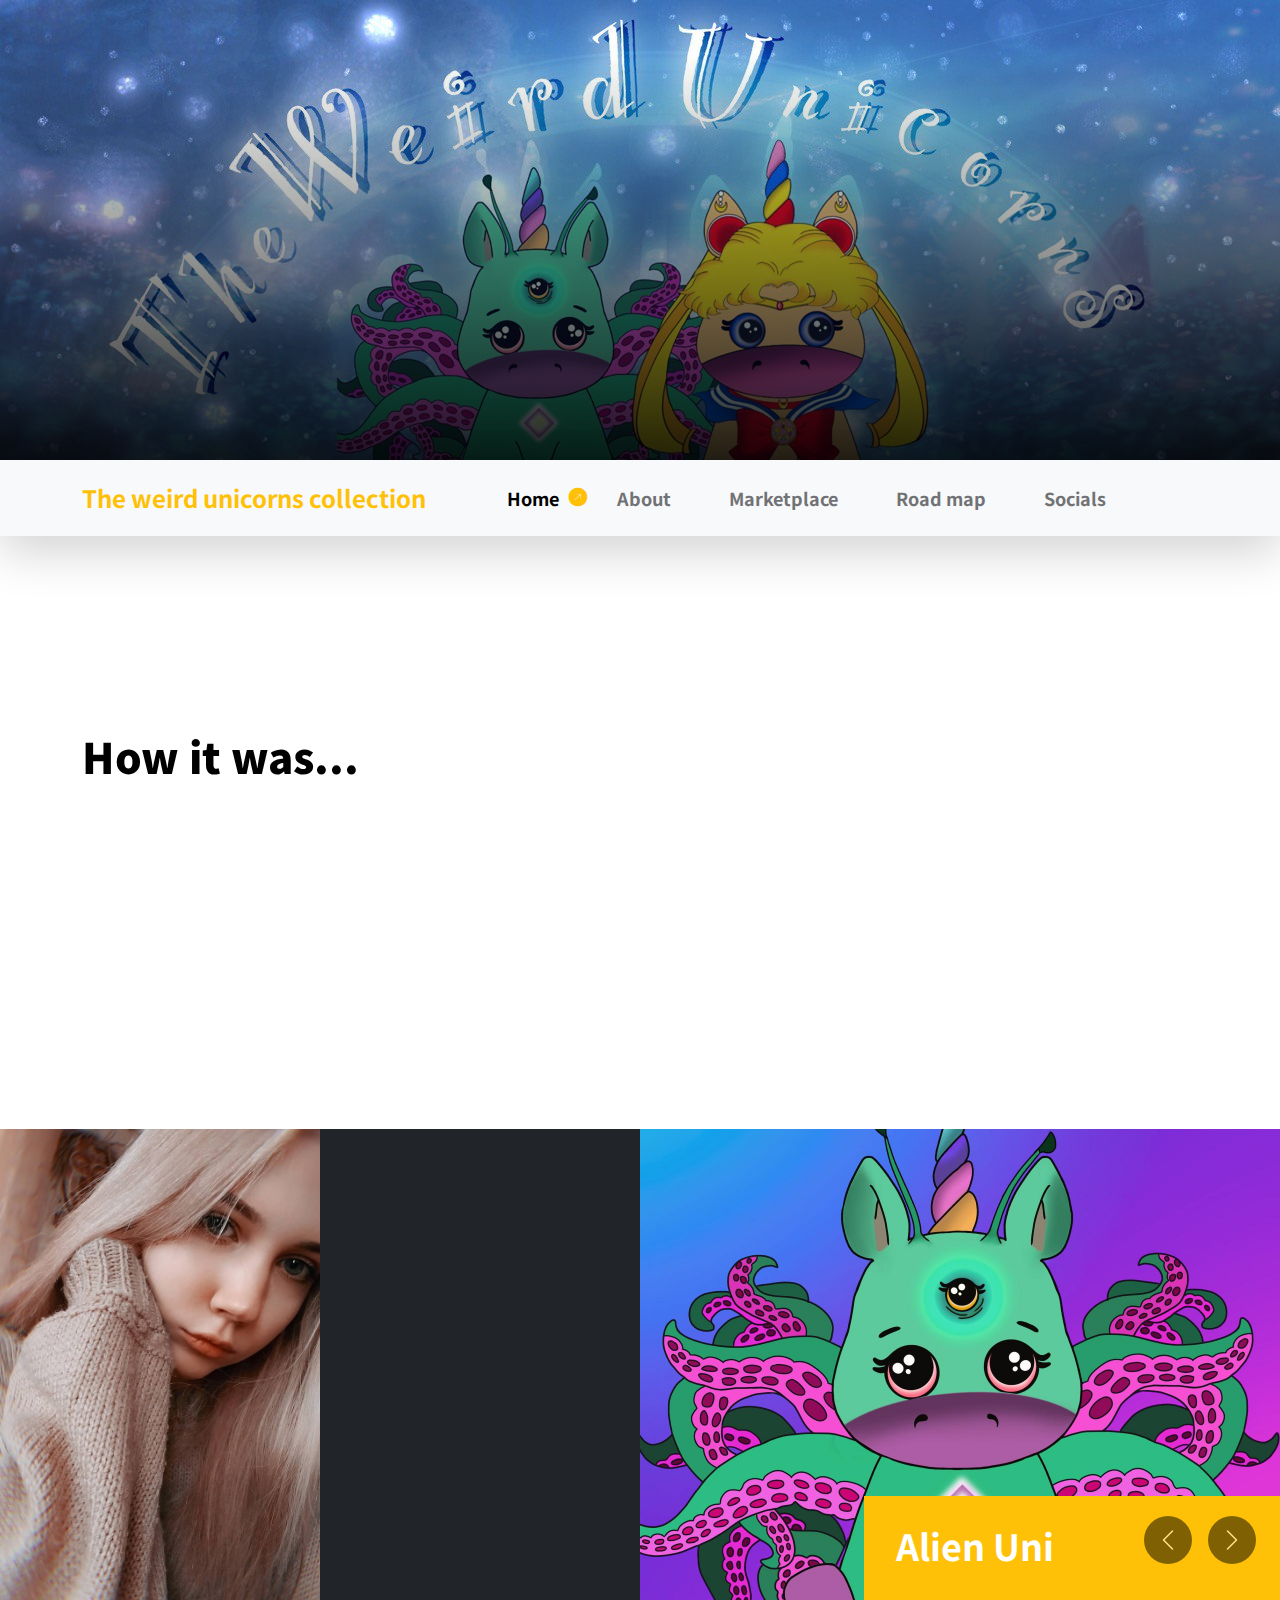
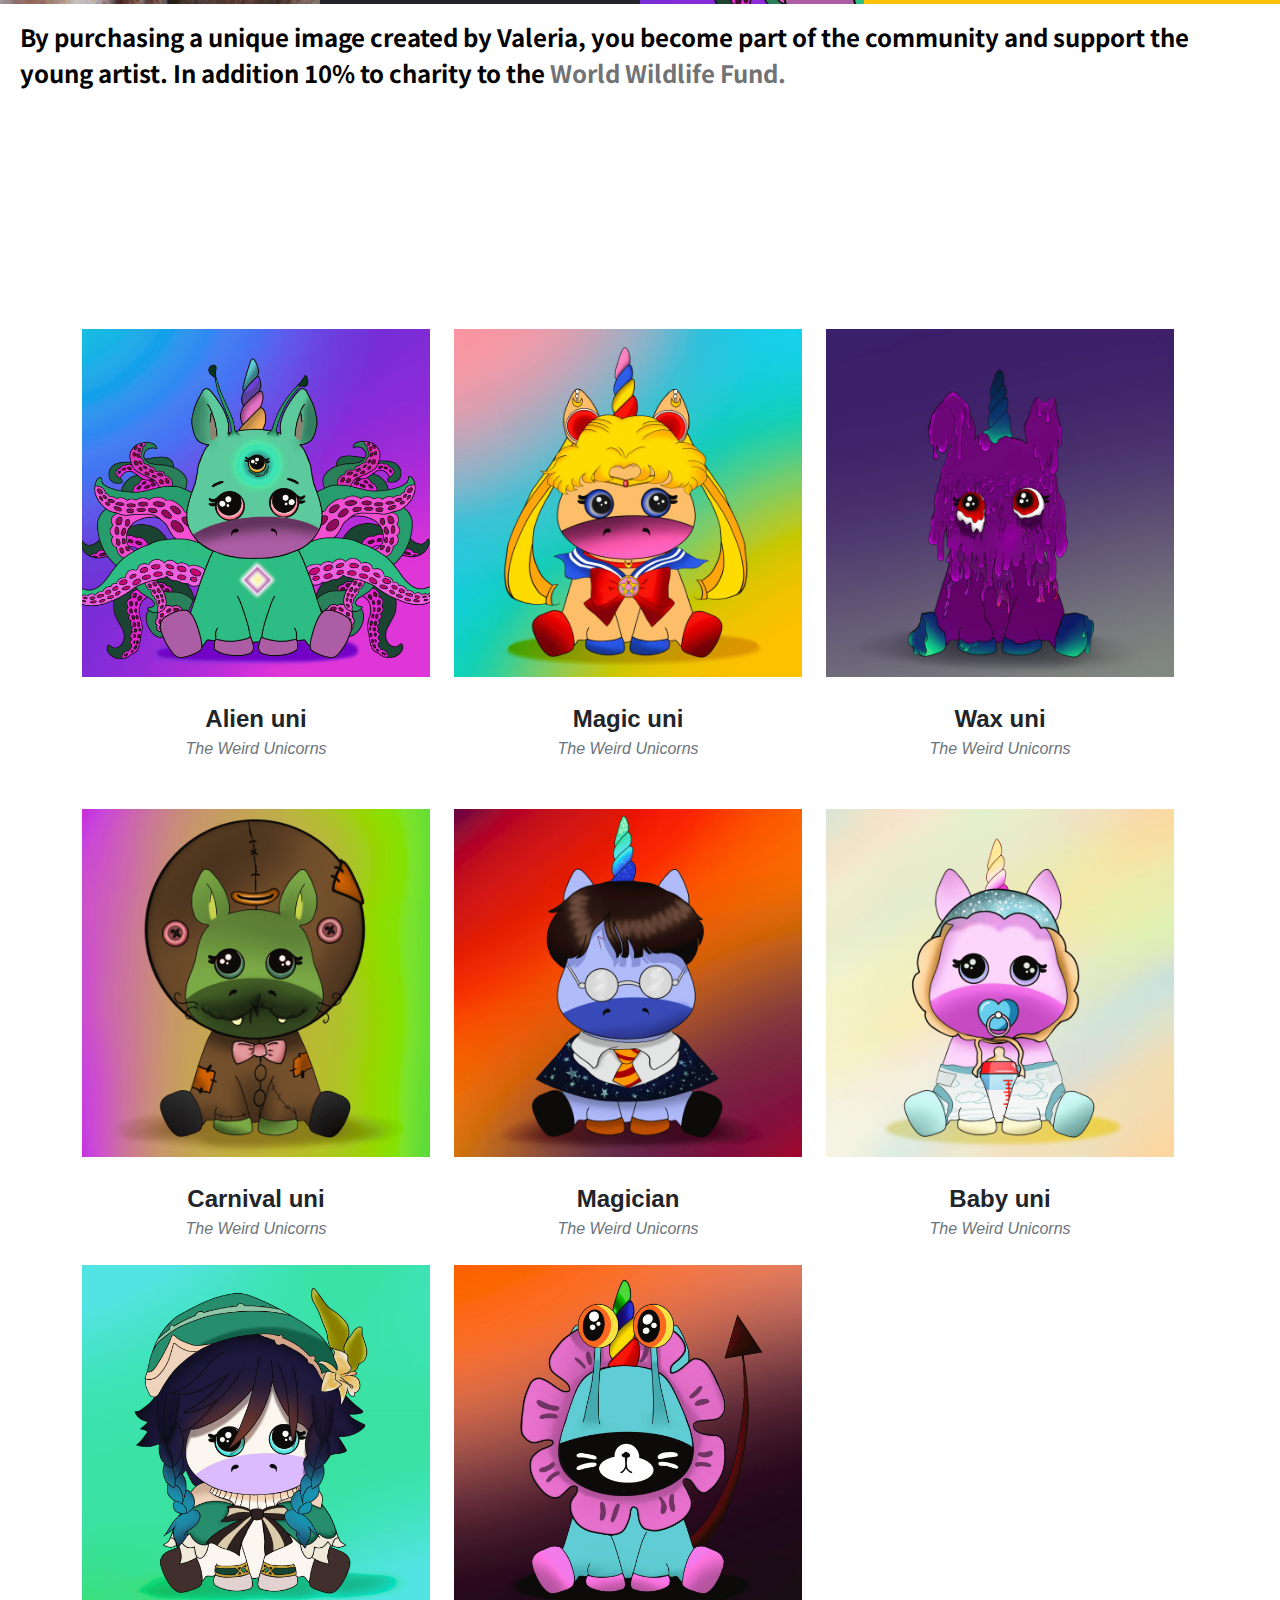
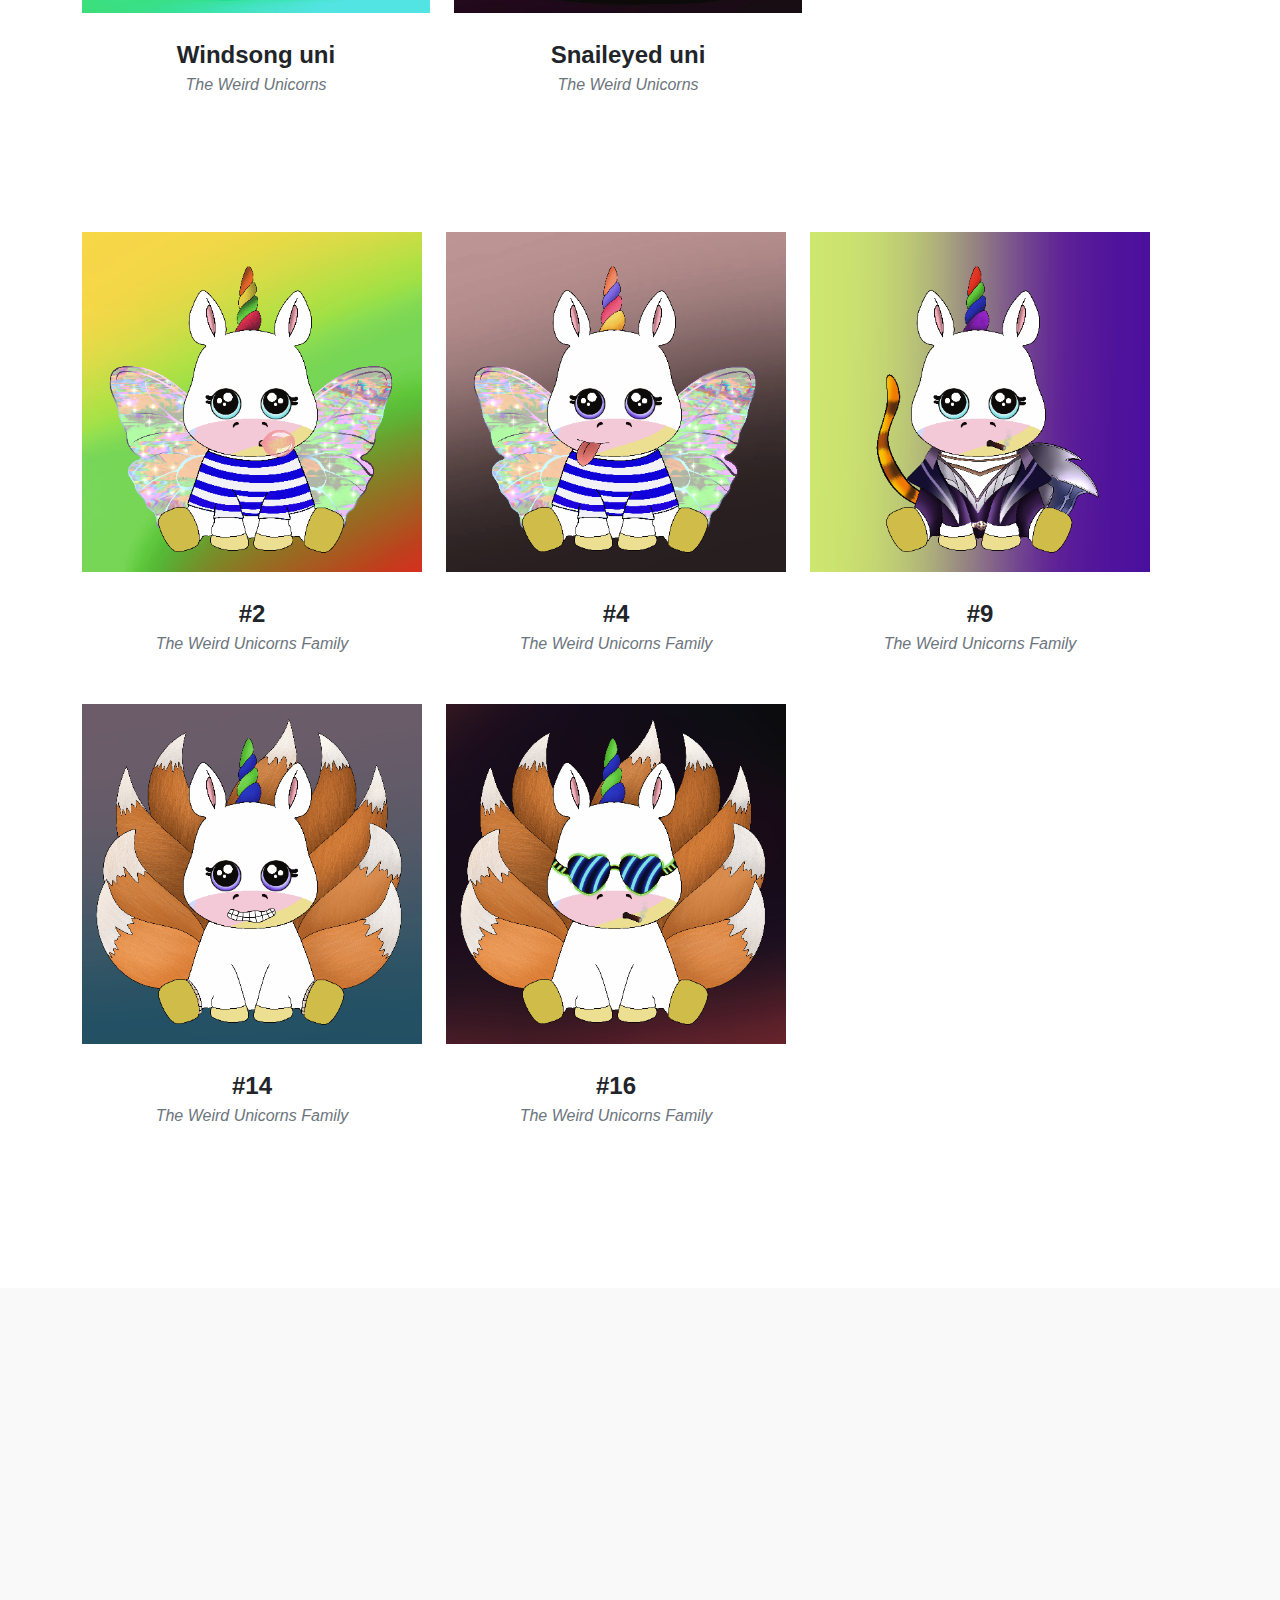
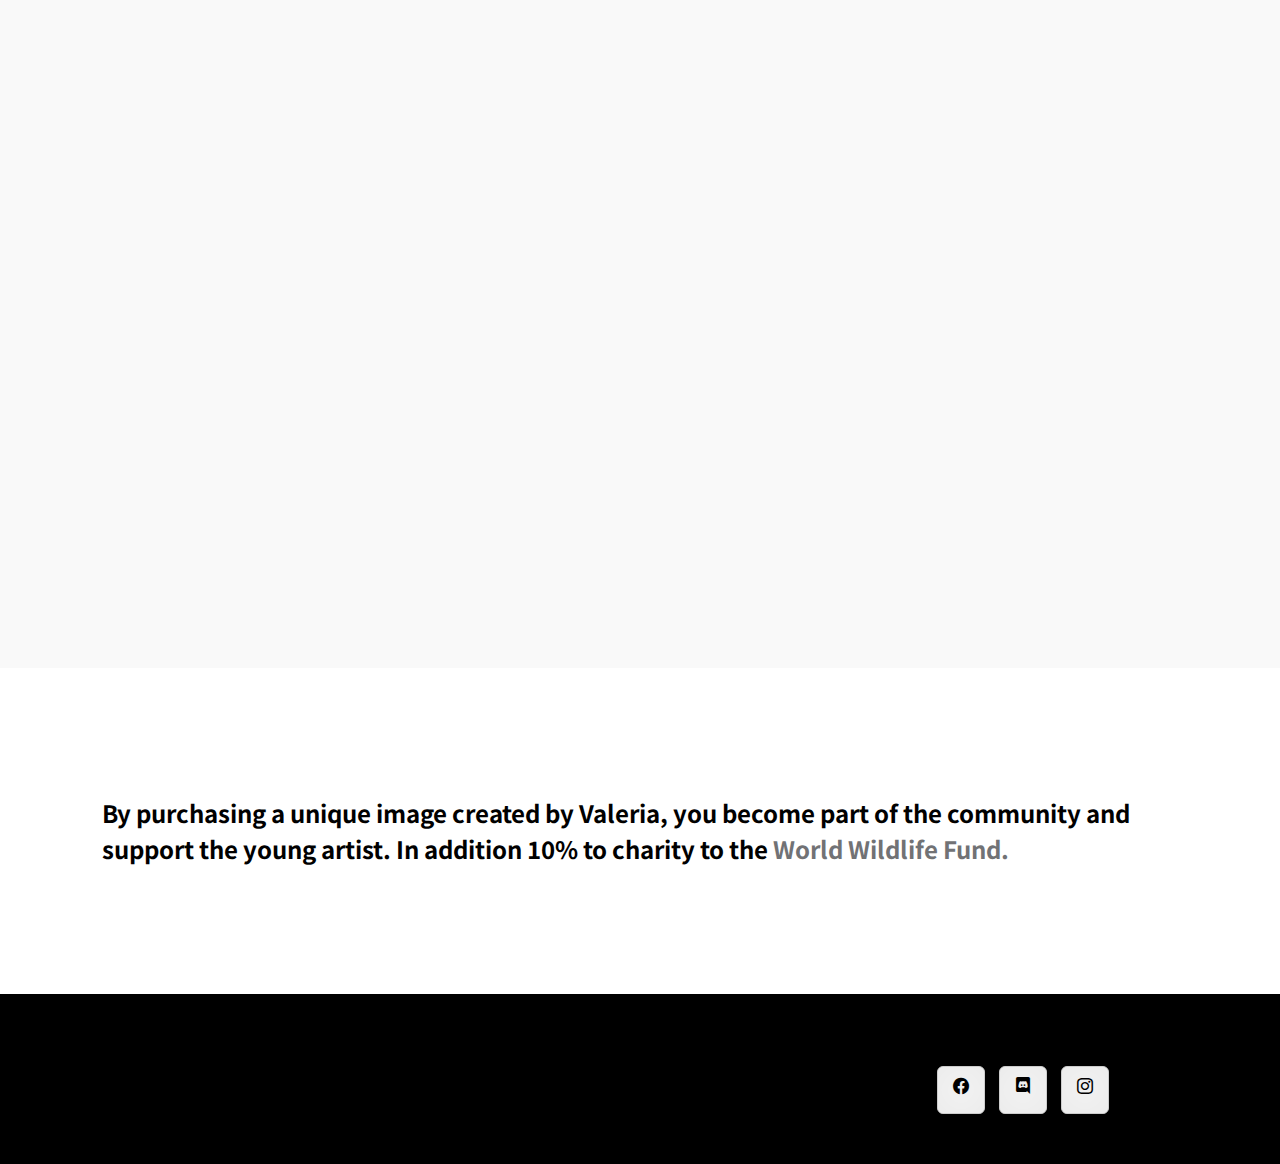
<file: index.html>
<!doctype html>
<html lang="en">
    <head>
        <meta charset="utf-8">
        <meta name="viewport" content="width=device-width, initial-scale=1">

        <meta name="description" content="">
        <meta name="author" content="">

        <title>The weird unicorns</title>
        <!-- CSS FILES -->
        <link rel="preconnect" href="https://fonts.googleapis.com">
        <link rel="preconnect" href="https://fonts.gstatic.com" crossorigin>
        <link href="https://fonts.googleapis.com/css2?family=Noto+Sans+JP:wght@100;300;400;700;900&display=swap" rel="stylesheet">
        <link href="css/bootstrap.min.css" rel="stylesheet">
        <link href="css/bootstrap-icons.css" rel="stylesheet">
        <link rel="stylesheet" href="css/magnific-popup.css">
        <link href="css/aos.css" rel="stylesheet">
        <link href="css/templatemo-nomad-force.css" rel="stylesheet">

</head>
  <body>
    <main>
      <section class="hero" id="hero">
          <div>
            <img src="images/logo.jpeg" width="100%"></img>
          </div>

                <div class="overlay"></div>
            </section>

            <nav class="navbar navbar-expand-lg bg-light shadow-lg">
                <div class="container">
                    <a class="navbar-brand" href="index.html">
                        <strong>The weird unicorns collection</strong>
                    </a>

                    <button class="navbar-toggler" type="button" data-bs-toggle="collapse" data-bs-target="#navbarNav" aria-controls="navbarNav" aria-expanded="false" aria-label="Toggle navigation">
                        <span class="navbar-toggler-icon"></span>
                    </button>

                    <div class="collapse navbar-collapse" id="navbarNav">
                        <ul class="navbar-nav mx-auto">
                            <li class="nav-item active">
                                <a class="nav-link" href="#hero">Home</a>
                            </li>

                            <li class="nav-item">
                                <a class="nav-link" href="#about">About</a>
                            </li>

                            <li class="nav-item">
                                <a class="nav-link" href="#marketplace">Marketplace</a>
                            </li>

                            <li class="nav-item">
                                <a class="nav-link" href="#news">Road map</a>
                            </li>

                            <li class="nav-item">
                                <a class="nav-link" href="#contact">Socials</a>
                            </li>
                        </ul>
                    </div>
                </div>
            </nav>

            <section class="section-padding pb-0" id="about">
                <div class="container mb-5 pb-lg-5">
                    <div class="row">
                        <div class="col-12">
                            <h2 class="mb-3" data-aos="fade-up">How it was...</h2>
                        </div>

                        <div class="col-lg-6 col-12 mt-3 mb-lg-5">
                            <p class="me-4" data-aos="fade-up" data-aos-delay="300">I've always liked unicorns. I have been drawing them since I was a child. My whole room is decorated with crafts and paintings with them. These beautiful mythical animals are a symbol of purity.</p>
                        </div>

                        <div class="col-lg-6 col-12 mt-lg-3 mb-lg-5">
                            <p data-aos="fade-up" data-aos-delay="500">But I wanted to diversify them. After all, not all of them are the same?) Each has its own character, habitat. So the idea came up to make a small collection in which each unicorn will have something unique that others will not have.</p>
                        </div>

                    </div>
                </div>

                <div class="container-fluid">
                    <div class="row">
                        <div class="col-lg-3 col-12 p-0">
                            <img src="images/Me.jpeg" class="img-fluid about-image" alt="">
                        </div>

                        <div class="col-lg-3 col-12 bg-dark">
                            <div class="d-flex flex-column flex-wrap justify-content-center h-100 py-5 px-4 pt-lg-4 pb-lg-0">
                                <h3 class="text-white mb-3" data-aos="fade-up">I can’t call myself artist because I draw just for the soul and enjoy it.</h3>

                                <p class="text-secondary-white-color" data-aos="fade-up">Valeria K.</p>

                            </div>
                        </div>

                        <div class="col-lg-6 col-12 p-0">
                            <section id="myCarousel" class="carousel slide carousel-fade" data-bs-ride="carousel">
                                <div class="carousel-inner">
                                    <div class="carousel-item active">
                                        <img src="images/1.jpg" class="img-fluid team-image" alt="">

                                        <div class="team-thumb bg-warning">
                                            <h3 class="text-white mb-0">Alien Uni</h3>
                                        </div>
                                    </div>

                                    <div class="carousel-item">
                                        <img src="images/2.jpg" class="img-fluid team-image" alt="">

                                        <div class="team-thumb bg-primary">
                                            <h3 class="text-white mb-0">Magic Uni</h3>
                                        </div>
                                    </div>

                                    <div class="carousel-item">
                                        <img src="images/3.jpg" class="img-fluid team-image" alt="">

                                        <div class="team-thumb bg-success">
                                            <h3 class="text-white mb-0">Wax Uni</h3>
                                        </div>
                                    </div>

                                    <div class="carousel-item">
                                        <img src="images/4.jpg" class="img-fluid team-image" alt="">

                                        <div class="team-thumb bg-info">
                                            <h3 class="text-white mb-0">Carnival Uni</h3>
                                        </div>
                                    </div>

                                    <div class="carousel-item">
                                        <img src="images/5.jpg" class="img-fluid team-image" alt="">

                                        <div class="team-thumb bg-danger">
                                            <h3 class="text-white mb-0">Magician</h3>
                                        </div>
                                    </div>
                                </div>

                                <button class="carousel-control-prev" type="button" data-bs-target="#myCarousel" data-bs-slide="prev">
                                      <span class="carousel-control-prev-icon" aria-hidden="true"></span>

                                      <span class="visually-hidden">Previous</span>
                                </button>

                                <button class="carousel-control-next" type="button" data-bs-target="#myCarousel" data-bs-slide="next">
                                      <span class="carousel-control-next-icon" aria-hidden="true"></span>

                                      <span class="visually-hidden">Next</span>
                                </button>
                            </section>

                        </div>
                    </div>
                </div>
            </section>

            <section>
              <div class="news-text-info">
                  <h5 class="news-title">
                      <a>By purchasing a unique image created by Valeria, you become part of the community and support the young artist. In addition 10% to charity to the <a href="https://wwf.panda.org/" target="_blank"> World Wildlife Fund.</a>
                  </h5>
              </div>
            </section>


            <section class="section-padding" id="marketplace">
                <div class="container">
                    <div class="row">

                        <div class="col-12">
                            <h2 class="mb-5 text-center" data-aos="fade-up">Marketplace <a href="https://solsea.io/c/620ea8f03c921ade5d812f67" target="_blank">Solsea </a></h2>
                        </div>

                        <div class="row">
                    <div class="col-lg-4 col-sm-6 mb-4">
                        <!-- Portfolio item 1-->
                        <div class="marketplace-item">
                            <a class="marketplace-link" href="https://solsea.io/nft/2NyP6K9j3w1MfE68QYn1Nu1Xexy5mH6SHBM6ZbNXnZz1">
                                <div class="marketplace-hover">
                                    <div class="marketplace-hover-content"><i class="fas fa-plus fa-3x"></i></div>
                                </div>
                                <img class="img-fluid" src="images/1.jpg" alt="Alien Uni" />
                            </a>
                            <div class="marketplace-caption">
                                <div class="marketplace-caption-heading">Alien uni</div>
                                <div class="marketplace-caption-subheading text-muted">The Weird Unicorns</div>
                            </div>
                        </div>
                    </div>
                    <div class="col-lg-4 col-sm-6 mb-4">
                        <!-- Portfolio item 2-->
                        <div class="marketplace-item">
                            <a class="marketplace-link" href="https://solsea.io/nft/DDdaxi9EkHJcxjDgRi1ppNKU891niBit9UGu3jHA5hXD">
                                <div class="marketplace-hover">
                                    <div class="marketplace-hover-content"><i class="fas fa-plus fa-3x"></i></div>
                                </div>
                                <img class="img-fluid" src="images/2.jpg" alt="..." />
                            </a>
                            <div class="marketplace-caption">
                                <div class="marketplace-caption-heading">Magic uni</div>
                                <div class="marketplace-caption-subheading text-muted">The Weird Unicorns</div>
                            </div>
                        </div>
                    </div>
                    <div class="col-lg-4 col-sm-6 mb-4">
                      <!-- Portfolio item 3-->
                        <div class="marketplace-item">
                            <a class="marketplace-link" href="https://solsea.io/nft/FR3uG7g1DtbUuP8GBj1oC9cYMgTdajA3bPAdcN64cArJ">
                                <div class="marketplace-hover">
                                    <div class="marketplace-hover-content"><i class="fas fa-plus fa-3x"></i></div>
                                </div>
                                <img class="img-fluid" src="images/3.jpg" alt="..." />
                            </a>
                            <div class="marketplace-caption">
                                <div class="marketplace-caption-heading">Wax uni</div>
                                <div class="marketplace-caption-subheading text-muted">The Weird Unicorns</div>
                            </div>
                        </div>
                    </div>
                    <div class="col-lg-4 col-sm-6 mb-4 mb-lg-0">
                        <!-- Portfolio item 4-->
                        <div class="marketplace-item">
                            <a class="marketplace-link" href="https://solsea.io/nft/5LHYvXmDyo1dFwBAtq29A8686LYNZDhXQiVt1AwcVTsT">
                                <div class="marketplace-hover">
                                    <div class="marketplace-hover-content"><i class="fas fa-plus fa-3x"></i></div>
                                </div>
                                <img class="img-fluid" src="images/4.jpg" alt="..." />
                            </a>
                            <div class="marketplace-caption">
                                <div class="marketplace-caption-heading">Carnival uni</div>
                                <div class="marketplace-caption-subheading text-muted">The Weird Unicorns</div>                            </div>
                        </div>
                    </div>
                    <div class="col-lg-4 col-sm-6 mb-4 mb-sm-0">
                        <!-- Portfolio item 5-->
                        <div class="marketplace-item">
                            <a class="marketplace-link" href="https://solsea.io/nft/7ZH8A73vKdCzgLoEHiccKGErDy5uf3roACwbdLYh2VKk">
                                <div class="marketplace-hover">
                                    <div class="marketplace-hover-content"><i class="fas fa-plus fa-3x"></i></div>
                                </div>
                                <img class="img-fluid" src="images/5.jpg" alt="..." />
                            </a>
                            <div class="marketplace-caption">
                                <div class="marketplace-caption-heading">Magician</div>
                                <div class="marketplace-caption-subheading text-muted">The Weird Unicorns</div>
                            </div>
                        </div>
                    </div>
                    <div class="col-lg-4 col-sm-6">
                        <!-- Portfolio item 6-->
                        <div class="marketplace-item">
                            <a class="marketplace-link" href="https://solsea.io/nft/EYacdCwAFhEVvqfPWW8LL58ds6yzG7Hc444GKURiNWFf">
                                <div class="marketplace-hover">
                                    <div class="marketplace-hover-content"><i class="fas fa-plus fa-3x"></i></div>
                                </div>
                                <img class="img-fluid" src="images/6.jpg" alt="..." />
                            </a>
                            <div class="marketplace-caption">
                                <div class="marketplace-caption-heading">Baby uni</div>
                                <div class="marketplace-caption-subheading text-muted">The Weird Unicorns</div>
                            </div>
                        </div>
                    </div>
                    <div class="col-lg-4 col-sm-6">
                        <!-- Portfolio item 7-->
                        <div class="marketplace-item">
                            <a class="marketplace-link" href="https://solsea.io/nft/BHKgnmTxrx151DvXpusnVBmy5PaJiU3XyAUdxxusuEiP">
                                <div class="marketplace-hover">
                                    <div class="marketplace-hover-content"><i class="fas fa-plus fa-3x"></i></div>
                                </div>
                                <img class="img-fluid" src="images/7.jpg" alt="..." />
                            </a>
                            <div class="marketplace-caption">
                                <div class="marketplace-caption-heading">Windsong uni</div>
                                <div class="marketplace-caption-subheading text-muted">The Weird Unicorns</div>
                            </div>
                        </div>
                    </div>
                    <div class="col-lg-4 col-sm-6">
                        <!-- Portfolio item 8-->
                        <div class="marketplace-item">
                            <a class="marketplace-link" href="https://solsea.io/nft/FhNCG2FrLQVUeQ93bBrAAcrg5xz74DLL2PEcx7a5vTD4">
                                <div class="marketplace-hover">
                                    <div class="marketplace-hover-content"><i class="fas fa-plus fa-3x"></i></div>
                                </div>
                                <img class="img-fluid" src="images/8.jpg" alt="..." />
                            </a>
                            <div class="marketplace-caption">
                                <div class="marketplace-caption-heading">Snaileyed uni</div>
                                <div class="marketplace-caption-subheading text-muted">The Weird Unicorns</div>
                            </div>
                        </div>
                    </div>
                    <div class="col-12">
                        <h2 class="mb-5 text-center" data-aos="fade-up">Marketplace <a href="https://opensea.io/collection/weird-unicorn-family" target="_blank">OpenSea </a></h2>
                    </div>
                    <div class="row">
                    <div class="col-lg-4 col-sm-6 mb-4">
                        <!-- Portfolio item 1-->
                        <div class="marketplace-item">
                            <a class="marketplace-link" href="https://opensea.io/assets/matic/0x2953399124f0cbb46d2cbacd8a89cf0599974963/115591385441558845781727379137034979923195081706421297118679412794678061301761">
                                <div class="marketplace-hover">
                                    <div class="marketplace-hover-content"><i class="fas fa-plus fa-3x"></i></div>
                                </div>
                                <img class="img-fluid" src="images/2-2.png" alt="2" />
                            </a>
                            <div class="marketplace-caption">
                                <div class="marketplace-caption-heading">#2</div>
                                <div class="marketplace-caption-subheading text-muted">The Weird Unicorns Family</div>
                            </div>
                        </div>
                    </div>
                    <div class="col-lg-4 col-sm-6 mb-4">
                        <!-- Portfolio item 1-->
                        <div class="marketplace-item">
                            <a class="marketplace-link" href="https://opensea.io/assets/matic/0x2953399124f0cbb46d2cbacd8a89cf0599974963/115591385441558845781727379137034979923195081706421297118679412797976596185089">
                                <div class="marketplace-hover">
                                    <div class="marketplace-hover-content"><i class="fas fa-plus fa-3x"></i></div>
                                </div>
                                <img class="img-fluid" src="images/1-1.png" alt="4" />
                            </a>
                            <div class="marketplace-caption">
                                <div class="marketplace-caption-heading">#4</div>
                                <div class="marketplace-caption-subheading text-muted">The Weird Unicorns Family</div>
                            </div>
                        </div>
                    </div>
                    <div class="col-lg-4 col-sm-6 mb-4">
                        <!-- Portfolio item 1-->
                        <div class="marketplace-item">
                            <a class="marketplace-link" href="https://opensea.io/assets/matic/0x2953399124f0cbb46d2cbacd8a89cf0599974963/115591385441558845781727379137034979923195081706421297118679412803474154323969">
                                <div class="marketplace-hover">
                                    <div class="marketplace-hover-content"><i class="fas fa-plus fa-3x"></i></div>
                                </div>
                                <img class="img-fluid" src="images/3-3.png" alt="9" />
                            </a>
                            <div class="marketplace-caption">
                                <div class="marketplace-caption-heading">#9</div>
                                <div class="marketplace-caption-subheading text-muted">The Weird Unicorns Family</div>
                            </div>
                        </div>
                    </div>
                    <div class="col-lg-4 col-sm-6 mb-4">
                        <!-- Portfolio item 1-->
                        <div class="marketplace-item">
                            <a class="marketplace-link" href="https://opensea.io/assets/matic/0x2953399124f0cbb46d2cbacd8a89cf0599974963/115591385441558845781727379137034979923195081706421297118679412808971712462849">
                                <div class="marketplace-hover">
                                    <div class="marketplace-hover-content"><i class="fas fa-plus fa-3x"></i></div>
                                </div>
                                <img class="img-fluid" src="images/4-4.png" alt="14" />
                            </a>
                            <div class="marketplace-caption">
                                <div class="marketplace-caption-heading">#14</div>
                                <div class="marketplace-caption-subheading text-muted">The Weird Unicorns Family</div>
                            </div>
                        </div>
                    </div>
                    <div class="col-lg-4 col-sm-6 mb-4">
                        <!-- Portfolio item 1-->
                        <div class="marketplace-item">
                            <a class="marketplace-link" href="https://opensea.io/assets/matic/0x2953399124f0cbb46d2cbacd8a89cf0599974963/115591385441558845781727379137034979923195081706421297118679412811170735718401">
                                <div class="marketplace-hover">
                                    <div class="marketplace-hover-content"><i class="fas fa-plus fa-3x"></i></div>
                                </div>
                                <img class="img-fluid" src="images/5-5.png" alt="16" />
                            </a>
                            <div class="marketplace-caption">
                                <div class="marketplace-caption-heading">#16</div>
                                <div class="marketplace-caption-subheading text-muted">The Weird Unicorns Family</div>
                            </div>
                        </div>
                    </div>
                  </div>
                </div>
            </div>
        </section>

            <section class="news section-padding" id="news">
                <div class="container">
                    <div class="row">

                        <div class="col-12">
                            <h2 class="mb-5 text-center" data-aos="fade-up">Road Map</h2>
                        </div>

                        <div class="col-lg-12 col-12">
                            <div class="news-thumb news-two-column d-flex flex-column flex-lg-row" data-aos="fade-up">
                                <div class="news-top w-100">

                                    <a href="https://solsea.io/collection/620ea8f03c921ade5d812f67"  target="_blank" class="news-image-hover news-image-hover-primary">
                                        <img src="images/news/logo.jpeg" class="img-fluid news-image" alt="">
                                    </a>

                                    <div class="news-category bg-primary text-white">Events</div>
                                </div>

                                <div class="news-bottom w-100">
                                    <div class="news-text-info">
                                        <h5 class="news-title">
                                            <a href="https://solsea.io/collection/620ea8f03c921ade5d812f67" class="news-title-link" target="_blank">Minting first collection of unique unicorns </a>
                                        </h5>

                                        <div class="d-flex flex-wrap">
                                            <span class="text-muted">February 17, 2022</span>
                                        </div>
                                    </div>
                                </div>
                            </div>
                            <div class="col-lg-12 col-12">
                                <div class="news-thumb news-two-column d-flex flex-column flex-lg-row" data-aos="fade-up">
                                    <div class="news-top w-100">

                                        <a href="https://opensea.io/collection/weird-unicorn-family" target="_blank" class="news-image-hover news-image-hover-primary">
                                            <img src="images/news/logo.png" class="img-fluid news-image" alt="">
                                        </a>

                                        <div class="news-category bg-primary text-white">Events</div>
                                    </div>

                                    <div class="news-bottom w-100">
                                        <div class="news-text-info">
                                            <h5 class="news-title">
                                                <a href="https://opensea.io/collection/weird-unicorn-family" class="news-title-link">Minting new big collection</a>
                                            </h5>

                                            <div class="d-flex flex-wrap">
                                              <span class="text-muted">(Details will be posted later)</span><br>
                                              <span class="text-muted">July 25, 2022</span>
                                            </div>
                                        </div>
                                    </div>
                                </div>

                            <div class="news-thumb news-two-column d-flex flex-column flex-lg-row" data-aos="fade-up">
                                <div class="news-top w-100" data-aos="fade-up">

                                    <a class="news-image-hover news-image-hover-success">
                                        <img src="images/news/111.jpeg" class="img-fluid news-image" alt="">
                                    </a>

                                    <div class="news-category bg-success text-white">Events</div>
                                </div>

                                <div class="news-bottom w-100">
                                    <div class="news-text-info">
                                        <h5 class="news-title">
                                            <a class="news-title-link">Summing up the year 2022</a>
                                        </h5>
                                        <span class="text-muted">Big New Year's drawing of prizes among community members. (Details will be posted later)</span><br />
                                        <span class="text-muted">20 December 2022</span>
                                    </div>
                                </div>
                            </div>
                        </div>

                    </div>
                </div>
            </section>

            <section class="contact section-padding" id="contact">
                <div class="container">
                  <div class="news-text-info">
                      <h5 class="news-title">
                          <a>By purchasing a unique image created by Valeria, you become part of the community and support the young artist. In addition 10% to charity to the <a href="https://wwf.panda.org/" target="_blank"> World Wildlife Fund.</a>
                      </h5>
                  </div>
                </div>
            </section>
        </main>

        <footer class="site-footer">
          <section>
            <div class="container">
                <div class="row">
                    <div class="col-lg-3 col-5 ms-auto">
                        <ul class="social-icon">
                            <li class="social facebook"><a href="https://www.facebook.com/groups/1313347069139380" class="social-icon-link bi-facebook"></a></li>
                            <li class="social discord"><a href="https://discord.com/channels/944643853594533928/944643853594533931" class="social-icon-link bi-discord"></a></li>
                            <li class="social instagram"><a href="https://www.instagram.com/galandrielll/" class="social-icon-link bi-instagram"></a></li>
                        </ul>
                    </div>
                  </div>
                </div>
            </section>
        </footer>

        <!-- JAVASCRIPT FILES -->
        <script src="js/jquery.min.js"></script>
        <script src="js/bootstrap.bundle.min.js"></script>
        <script src="js/jquery.sticky.js"></script>
        <script src="js/aos.js"></script>
        <script src="js/jquery.magnific-popup.min.js"></script>
        <script src="js/magnific-popup-options.js"></script>
        <script src="js/scrollspy.min.js"></script>
        <script src="js/custom.js"></script>

    </body>
</html>
</file>
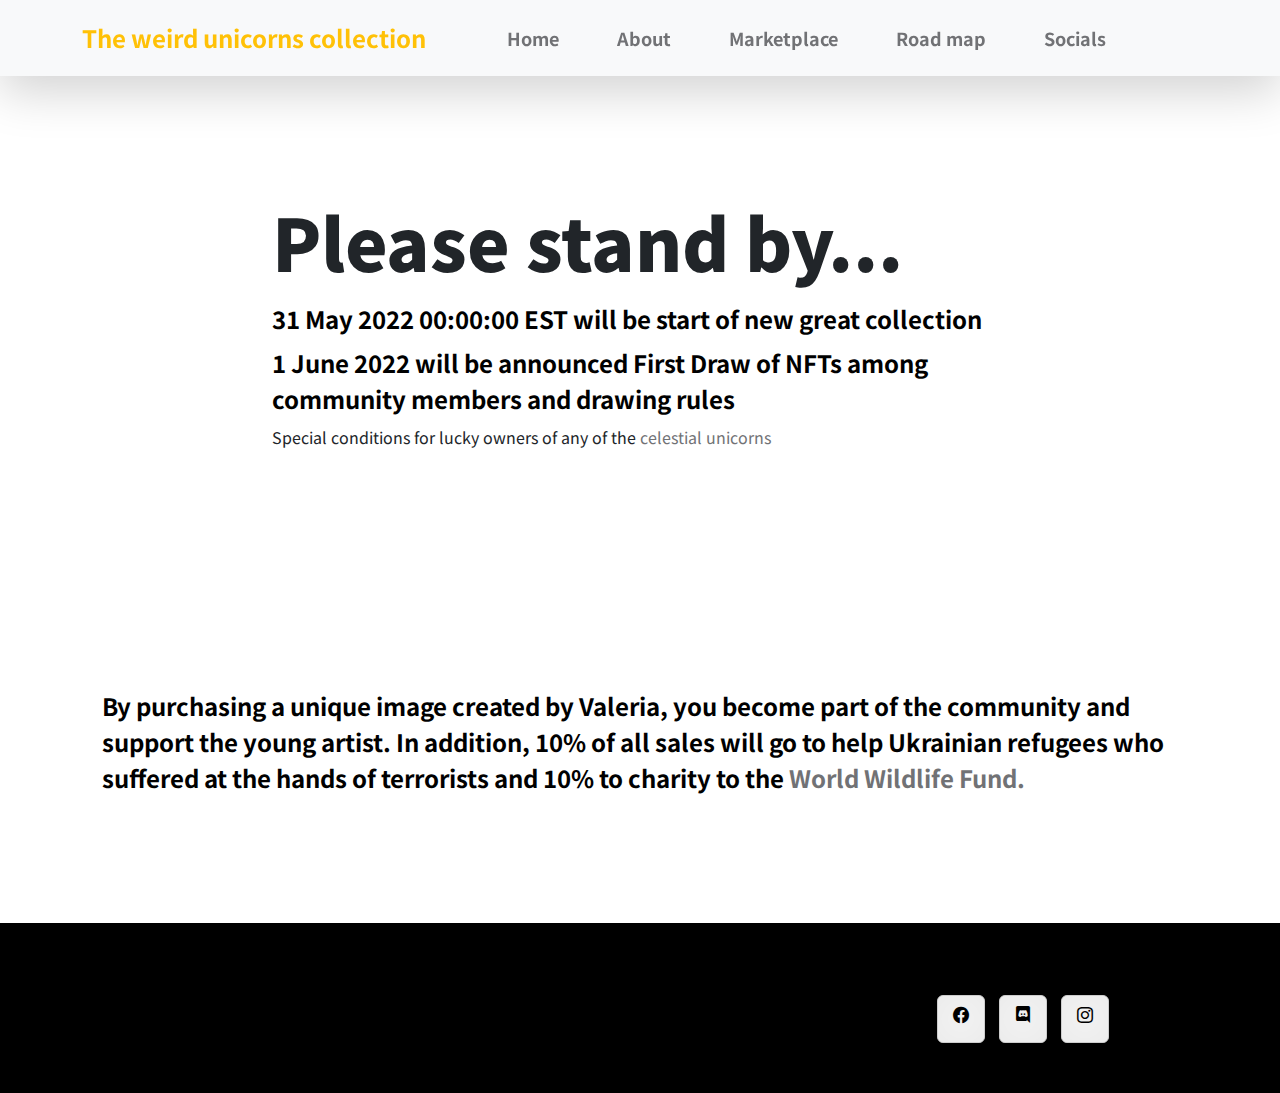
<file: news-detail.html>
<!doctype html>
<html lang="en">
    <head>
        <meta charset="utf-8">
        <meta name="viewport" content="width=device-width, initial-scale=1">

        <meta name="description" content="">
        <meta name="author" content="">

        <title>Stand by...</title>

        <!-- CSS FILES -->
        <link rel="preconnect" href="https://fonts.googleapis.com">

        <link rel="preconnect" href="https://fonts.gstatic.com" crossorigin>

        <link href="https://fonts.googleapis.com/css2?family=Noto+Sans+JP:wght@300;400;700;900&display=swap" rel="stylesheet">

        <link href="css/bootstrap.min.css" rel="stylesheet">
        <link href="css/bootstrap-icons.css" rel="stylesheet">

        <link rel="stylesheet" href="css/magnific-popup.css">

        <link href="css/aos.css" rel="stylesheet">

        <link href="css/templatemo-nomad-force.css" rel="stylesheet">
  </head>
    <body>
      <main>
        <!doctype html>
        <html lang="en">
            <head>
                <meta charset="utf-8">
                <meta name="viewport" content="width=device-width, initial-scale=1">

                <meta name="description" content="">
                <meta name="author" content="">

                <title>Stand by...</title>

                <!-- CSS FILES -->
                <link rel="preconnect" href="https://fonts.googleapis.com">

                <link rel="preconnect" href="https://fonts.gstatic.com" crossorigin>

                <link href="https://fonts.googleapis.com/css2?family=Noto+Sans+JP:wght@300;400;700;900&display=swap" rel="stylesheet">

                <link href="css/bootstrap.min.css" rel="stylesheet">
                <link href="css/bootstrap-icons.css" rel="stylesheet">

                <link rel="stylesheet" href="css/magnific-popup.css">

                <link href="css/aos.css" rel="stylesheet">

                <link href="css/templatemo-nomad-force.css" rel="stylesheet">
          </head>
            <body>
              <main>
                <nav class="navbar navbar-expand-lg bg-light shadow-lg">
                    <div class="container">
                        <a class="navbar-brand" href="index.html">
                            <strong>The weird unicorns collection</strong>
                        </a>

                        <button class="navbar-toggler" type="button" data-bs-toggle="collapse" data-bs-target="#navbarNav" aria-controls="navbarNav" aria-expanded="false" aria-label="Toggle navigation">
                            <span class="navbar-toggler-icon"></span>
                        </button>

                        <div class="collapse navbar-collapse" id="navbarNav">
                            <ul class="navbar-nav mx-auto">
                                <li class="nav-item active">
                                    <a class="nav-link" href="index.html">Home</a>
                                </li>

                                <li class="nav-item">
                                    <a class="nav-link" href="index.html#about">About</a>
                                </li>

                                <li class="nav-item">
                                    <a class="nav-link" href="index.html#marketplace">Marketplace</a>
                                </li>

                                <li class="nav-item">
                                    <a class="nav-link" href="index.html#news">Road map</a>
                                </li>

                                <li class="nav-item">
                                    <a class="nav-link" href="index.html#contact">Socials</a>
                                </li>
                            </ul>
                        </div>
                    </div>
                </nav>

                    <section class="news-detail section-padding">
                        <div class="container">
                            <div class="row">
                                <div class="col-lg-8 col-10 mx-auto">
                                  <h1>Please stand by...</h1>
                                  <h5>31 May 2022 00:00:00 EST will be start of new great collection</h5>
                                  <h5>1 June 2022 will be announced First Draw of NFTs among community members and drawing rules</h5>
                                  <h7>Special conditions for lucky owners of any of
                                    the <a href="https://solsea.io/collection/620ea8f03c921ade5d812f67">celestial unicorns</a></h7>
                                </div>
                            </div>
                        </div>
                    </section>

                    

                    <section class="contact section-padding" id="contact">
                        <div class="container">
                          <div class="news-text-info">
                              <h5 class="news-title">
                                  <a>By purchasing a unique image created by Valeria, you become part of the community and support the young artist. In addition, 10% of all sales will go to help Ukrainian refugees who suffered at the hands of terrorists and 10% to charity to the <a href="https://wwf.panda.org/" target="_blank"> World Wildlife Fund.</a>
                              </h5>
                          </div>
                        </div>
                    </section>
                </main>

                <footer class="site-footer">
                  <section>
                    <div class="container">
                        <div class="row">
                            <div class="col-lg-3 col-5 ms-auto">
                                <ul class="social-icon">
                                    <li class="social facebook"><a href="https://www.facebook.com/groups/1313347069139380" class="social-icon-link bi-facebook"></a></li>
                                    <li class="social discord"><a href="https://discord.com/channels/944643853594533928/944643853594533931" class="social-icon-link bi-discord"></a></li>
                                    <li class="social instagram"><a href="https://www.instagram.com/galandrielll/" class="social-icon-link bi-instagram"></a></li>
                                </ul>
                            </div>
                          </div>
                        </div>
                    </section>
                </footer>

                <!-- JAVASCRIPT FILES -->
                <script src="js/jquery.min.js"></script>
                <script src="js/bootstrap.bundle.min.js"></script>
                <script src="js/jquery.sticky.js"></script>
                <script src="js/aos.js"></script>
                <script src="js/jquery.magnific-popup.min.js"></script>
                <script src="js/magnific-popup-options.js"></script>
                <script src="js/scrollspy.min.js"></script>
                <script src="js/custom.js"></script>

            </body>
        </html>
</file>
<file: css/templatemo-nomad-force.css>
/*---------------------------------------
  CUSTOM PROPERTIES ( VARIABLES )
-----------------------------------------*/
:root {
  --white-color:                  #FFFFFF;
  --primary-color:                #ffc107;
  --section-bg-color:             #f9f9f9;
  --dark-color:                   #000000;
  --grey-color:                   #fcfeff;
  --text-secondary-white-color:   rgba(255, 255, 255, 0.98);
  --title-color:                  #565758;
  --p-color:                      #717275;

  --body-font-family:           'Noto Sans JP', sans-serif;

  --h1-font-size:               72px;
  --h2-font-size:               42px;
  --h3-font-size:               36px;
  --h4-font-size:               32px;
  --h5-font-size:               24px;
  --h6-font-size:               22px;
  --p-font-size:                20px;
  --copyright-text-font-size:   14px;
  --custom-link-font-size:      12px;

  --font-weight-light:          300;
  --font-weight-normal:         400;
  --font-weight-bold:           700;
  --font-weight-black:          900;
}

body,
html {
  height: 100%;
}

body {
    background: var(--white-color);
    font-family: var(--body-font-family);
    position: relative;
}

/*---------------------------------------
  TYPOGRAPHY
-----------------------------------------*/

h2,
h3,
h4,
h5,
h6 {
  color: var(--dark-color);
  line-height: inherit;
}

h1,
h2,
h3,
h4,
h5,
h6 {
  font-weight: var(--font-weight-bold);
}

h1,
h2 {
  font-weight: var(--font-weight-black);
}

h1 {
  font-size: var(--h1-font-size);
  line-height: normal;
}

h2 {
  font-size: var(--h2-font-size);
}

h3 {
  font-size: var(--h3-font-size);
}

h4 {
  font-size: var(--h4-font-size);
}

h5 {
  font-size: var(--h5-font-size);
}

h6 {
  font-size: var(--h6-font-size);
}

p {
  color: var(--p-color);
  font-size: var(--p-font-size);
  font-weight: var(--font-weight-light);
  letter-spacing: 0.5px;
}

.text-secondary-white-color {
  color: var(--text-secondary-white-color);
}

a,
button {
  touch-action: manipulation;
  transition: all 0.3s;
}

a {
  color: var(--p-color);
  text-decoration: none;
}

a:hover {
  color: var(--primary-color);
}

::selection {
  background: var(--dark-color);
  color: var(--white-color);
}

.custom-underline {
  border-bottom: 2px solid var(--white-color);
  color: var(--white-color);
  padding-bottom: 4px;
}

.videoWrapper {
  position: relative;
  padding-bottom: 56.25%; /* 16:9 */
  height: 0;
  z-index: -100;
}

.custom-video {
  position: absolute;
  top: 0;
  left: 0;
  width: 100%;
  height: 100%;
}

.overlay {
  background: linear-gradient(to top, #000, transparent 90%);
  position: absolute;
  top: 0;
  right: 0;
  bottom: 0;
  left: 0;
}

/*---------------------------------------
  CUSTOM LINK
-----------------------------------------*/
.custom-links {
  max-width: 230px;
}

.custom-link {
  position: relative;
  overflow: hidden;
  z-index: 1;
  display: inline-block;
  transition: all .3s cubic-bezier(.645,.045,.355,1);
}

.custom-link::after {
  content: "";
  width: 0;
  height: 2px;
  bottom: 0;
  position: absolute;
  left: auto;
  right: 0;
  z-index: -1;
  transition: width .6s cubic-bezier(.25,.8,.25,1) 0s;
  background: currentColor;
}

.custom-link:hover::after {
  width: 100%;
  left: 0;
  right: auto;
}

.custom-link:hover,
.custom-link:hover::after {
  color: var(--white-color);
}

b,
strong {
  font-weight: var(--font-weight-bold);
}

/*---------------------------------------
  NAVIGATION
-----------------------------------------*/

.navbar {
  z-index: 9;
  right: 0;
  left: 0;
  padding-top: 15px;
  padding-bottom: 15px;
}

.navbar-brand {
  color: var(--primary-color);
  font-size: 24px;
  font-weight: var(--font-weight-bold);
}

.navbar-expand-lg .navbar-nav .nav-link {
  padding-right: 15px;
  padding-left: 15px;
}

.navbar-nav .nav-link::after {
  content: "\f140";
  font-family: bootstrap-icons;
  display: inline-block;
  margin-left: 10px;
  color: var(--primary-color);
  opacity: 0;
  -webkit-transition: opacity 0.3s, -webkit-transform 0.3s;
  -moz-transition: opacity 0.3s, -moz-transform 0.3s;
  transition: opacity 0.3s, transform 0.3s;
  -webkit-transform: translateY(10px);
  -moz-transform: translateY(10px);
  transform: translateY(10px);
}

.navbar-nav .nav-link:hover::after {
  opacity: 1;
  -webkit-transform: translateY(0px);
  -moz-transform: translateY(0px);
  transform: translateY(0px);
}

.navbar-nav .nav-link {
  color: var(--p-color);
  font-size: 18px;
  font-weight: var(--font-weight-bold);
  position: relative;
}

.navbar-nav .nav-link:hover::after,
.navbar-nav .nav-item.active .nav-link::after {
  color: var(--primary-color);
  opacity: 1;
  -webkit-transform: translateY(0px);
  -moz-transform: translateY(0px);
  transform: translateY(0px);
}

.navbar-nav .nav-item.active .nav-link,
.nav-link:focus,
.nav-link:hover {
  color: var(--dark-color);
}

.nav-link:focus {
  color: var(--p-color);
}

.navbar-toggler {
  border: 0;
  padding: 0;
  cursor: pointer;
  margin: 0;
  width: 30px;
  height: 35px;
  outline: none;
}

.navbar-toggler:focus {
  outline: none;
  box-shadow: none;
}

.navbar-toggler[aria-expanded="true"] .navbar-toggler-icon {
  background: transparent;
}

.navbar-toggler[aria-expanded="true"] .navbar-toggler-icon:before,
.navbar-toggler[aria-expanded="true"] .navbar-toggler-icon:after {
  transition: top 300ms 50ms ease, -webkit-transform 300ms 350ms ease;
  transition: top 300ms 50ms ease, transform 300ms 350ms ease;
  transition: top 300ms 50ms ease, transform 300ms 350ms ease, -webkit-transform 300ms 350ms ease;
  top: 0;
}

.navbar-toggler[aria-expanded="true"] .navbar-toggler-icon:before {
  transform: rotate(45deg);
}

.navbar-toggler[aria-expanded="true"] .navbar-toggler-icon:after {
  transform: rotate(-45deg);
}

.navbar-toggler .navbar-toggler-icon {
  background: var(--dark-color);
  transition: background 10ms 300ms ease;
  display: block;
  width: 30px;
  height: 2px;
  position: relative;
}

.navbar-toggler .navbar-toggler-icon:before,
.navbar-toggler .navbar-toggler-icon:after {
  transition: top 300ms 350ms ease, -webkit-transform 300ms 50ms ease;
  transition: top 300ms 350ms ease, transform 300ms 50ms ease;
  transition: top 300ms 350ms ease, transform 300ms 50ms ease, -webkit-transform 300ms 50ms ease;
  position: absolute;
  right: 0;
  left: 0;
  background: var(--dark-color);
  width: 30px;
  height: 2px;
  content: '';
}

.navbar-toggler .navbar-toggler-icon:before {
  top: -8px;
}

.navbar-toggler .navbar-toggler-icon:after {
  top: 8px;
}

/*---------------------------------------
  HERO
-----------------------------------------*/
.hero {
  position: relative;
  overflow: hidden;
}

@media screen and (min-width: 992px) {
  .hero {
    height: 100%;
    width: 100%;
  }

  .custom-video,
  .news-detail-image {
    object-fit: cover;
    width: 100vw;
    height: 100vh;
  }

  .sticky-wrapper {
    position: relative;
    bottom: 76px;
  }
}

.heroText {
  position: absolute;
  z-index: 9;
  top: 50%;
  left: 50%;
  transform: translate(-50%, -50%);
  width: 85%;
  text-align: center;
}

/*---------------------------------------
  ABOUT & TEAM MEMBERS
-----------------------------------------*/
.about-image,
.team-image {
  width: 100%;
  height: 100%;
  max-height: 475px;
  object-fit: cover;
}

.team-thumb {
  background: var(--white-color);
  position: absolute;
  bottom: 0;
  right: 0;
  width: 65%;
  padding: 22px 32px 32px 32px;
}

.carousel-control-next,
.carousel-control-prev {
  top: auto;
  bottom: 2.5rem;
}

.carousel-control-prev {
  right: 4rem;
  left: auto;
}

.carousel-control-next-icon,
.carousel-control-prev-icon {
  background-color: var(--dark-color);
  background-size: 50% 50%;
  border-radius: 100px;
  width: 3rem;
  height: 3rem;
}

/*---------------------------------------
  PORTFOLIO
-----------------------------------------*/
.marketplace-thumb {
  position: relative;
  overflow: hidden;
}

.marketplace-info {
  margin: 20px;
}

/*---------------------------------------
  NEWS & EVENTS
-----------------------------------------*/

.news,
.related-news {
  background: var(--section-bg-color);
}

.news-thumb {
  position: relative;
}

.news-category {
  background: var(--white-color);
  position: absolute;
  z-index: 9;
  top: 0;
  left: 0;
  padding: 4px 12px;
  display: inline-block;
}

.news-text-info {
  margin: 0 20px;
}

.news-title {
  margin-top: 15px;
  margin-bottom: 15px;
}

.news-title-link {
  color: var(--title-color);
  display: inline-block;
}

.news-title-link:hover {
  color: var(--dark-color);
}

.marketplace-image,
.news-image {
  display: block;
  transition: transform 0.6s ease-out;
}

.news-image-hover {
  display: inline-block;
  position: relative;
  overflow: hidden;
  z-index: 1;
  transition: all .3s cubic-bezier(.645,.045,.355,1);
  padding-bottom: 4px;
  height: 100%;
}

.news-image-hover::after {
  content: "";
  width: 0;
  height: 4px;
  bottom: 0;
  position: absolute;
  left: auto;
  right: 0;
  z-index: -1;
  transition: width .6s cubic-bezier(.25,.8,.25,1) 0s;
  background: #198754;
}

.news-image-hover-warning::after {
  background: #ffc107;
}

.news-image-hover-primary::after {
  background: #0d6efd;
}

.news-image-hover-success::after {
  background: #198754;
}

.news-image-hover:hover::after {
  width: 100%;
  left: 0;
  right: auto;
  z-index: 9;
}

.image-popup:hover .marketplace-image,
.news-image-hover:hover .news-image {
  transform: scale(1.02);
}

.news-two-column {
  min-height: 199px;
  margin-bottom: 16px;
}

.news-two-column .news-image {
  width: 100%;
  height: 100%;
  object-fit: cover;
}

.social-share-link,
.social-share-link + span {
  color: rgba(255, 255, 255, 0.65);
}

/*---------------------------------------
  SECTION
-----------------------------------------*/
.section-padding {
  padding-top: 7rem;
  padding-bottom: 7rem;
}

/*---------------------------------------
  CONTACT
-----------------------------------------*/
.contact-info {
  padding: 40px;
}

.contact-form .form-control {
  border-radius: 0;
  font-weight: var(--font-weight-normal);
  padding-top: 12px;
  padding-bottom: 12px;
}

.contact-form button[type='submit'] {
  background: var(--dark-color);
  border: none;
  border-radius: 100px;
  color: var(--white-color);
  font-weight: var(--font-weight-bold);
  text-transform: uppercase;
  padding: 16px;
  transition: all 0.6s ease-out;
}

.contact-form button[type='submit']:hover {
  background: var(--primary-color);
}

.form-label {
  color: var(--p-color);
  font-weight: var(--font-weight-bold);
}

.map-iframe {
  display: block;
  filter: grayscale(100);
}

/*---------------------------------------
  SITE FOOTER
-----------------------------------------*/
.site-footer {
  background: var(--dark-color);
  padding-top: 4.5rem;
  padding-bottom: 2.5rem;
}

.site-footer .custom-link {
  color: rgba(255, 255, 255, 0.65);
  font-size: var(--p-font-size);
}

.site-footer .custom-link:hover,
.site-footer .social-icon-link:hover {
  color: var(--white-color);
}

.copyright-text {
  color: rgba(255, 255, 255, 0.45);
  font-size: var(--copyright-text-font-size);
}

/*---------------------------------------
  SOCIAL ICON
-----------------------------------------*/
.social-icon {
  margin: 0;
  padding: 0;
}

.social-icon li {
  list-style: none;
  display: inline-block;
  vertical-align: top;
}

.social-icon-link {
  color: rgba(255, 255, 255, 0.45);
  font-size: 1rem;
  display: inline-block;
  vertical-align: top;
  margin-top: 4px;
  margin-bottom: 4px;
  margin-right: 15px;
}

.social-icon-link:hover {
  color: var(--primary-color);
}

/*---------------------------------------
  RESPONSIVE STYLES
-----------------------------------------*/
@media screen and (min-width: 1600px) {
  .news-two-column {
    min-height: 232.5px;
  }
}

@media screen and (max-width: 991px) {
  h1 {
    font-size: 48px;
  }

  h2 {
    font-size: 36px;
  }

  h3 {
    font-size: 32px;
  }

  h4 {
    font-size: 28px;
  }

  h5 {
    font-size: 20px;
  }

  h6 {
    font-size: 18px;
  }

  .navbar {
    padding-top: 10px;
    padding-bottom: 10px;
  }

  .section-padding {
    padding-top: 6rem;
    padding-bottom: 6rem;
  }

  .team-thumb {
    left: 0;
    width: auto;
  }

  .news-two-column {
    height: auto !important;
    min-height: inherit;
  }

  .news .col-12 .news-two-column:first-child {
    margin-bottom: 38px;
  }
}

@media screen and (max-width: 767px) {
  .news-detail-title {
    font-size: 36px;
  }
}

@media screen and (max-width: 360px) {
  h1 {
    font-size: 32px;
  }

  .heroText p {
    font-size: 14px;
  }
}

@media screen and (max-width: 359px) {
  .news-detail-title {
    font-size: 22px;
  }
}

#marketplace .marketplace-item {
  max-width: 26rem;
  margin-left: auto;
  margin-right: auto;
}
#marketplace .marketplace-item .marketplace-link {
  position: relative;
  display: block;
  margin: 0 auto;
}
#marketplace .marketplace-item .marketplace-link .marketplace-hover {
  display: flex;
  position: absolute;
  width: 100%;
  height: 100%;
  background: rgba(255, 200, 0, 0.9);
  align-items: center;
  justify-content: center;
  opacity: 0;
  transition: opacity ease-in-out 0.25s;
}
#marketplace .marketplace-item .marketplace-link .marketplace-hover .marketplace-hover-content {
  font-size: 1.25rem;
  color: white;
}
#marketplace .marketplace-item .marketplace-link:hover .marketplace-hover {
  opacity: 1;
}
#marketplace .marketplace-item .marketplace-caption {
  padding: 1.5rem;
  text-align: center;
  background-color: #fff;
}
#marketplace .marketplace-item .marketplace-caption .marketplace-caption-heading {
  font-size: 1.5rem;
  font-family: "Montserrat", -apple-system, BlinkMacSystemFont, "Segoe UI", Roboto, "Helvetica Neue", Arial, sans-serif, "Apple Color Emoji", "Segoe UI Emoji", "Segoe UI Symbol", "Noto Color Emoji";
  font-weight: 700;
  margin-bottom: 0;
}
#marketplace .marketplace-item .marketplace-caption .marketplace-caption-subheading {
  font-style: italic;
  font-family: "Roboto Slab", -apple-system, BlinkMacSystemFont, "Segoe UI", Roboto, "Helvetica Neue", Arial, sans-serif, "Apple Color Emoji", "Segoe UI Emoji", "Segoe UI Symbol", "Noto Color Emoji";
}

.marketplace-modal .modal-dialog {
  margin: 1rem;
  max-width: 100vw;
}
.marketplace-modal .modal-content {
  padding-top: 6rem;
  padding-bottom: 6rem;
  text-align: center;
}
.marketplace-modal .modal-content h2, .marketplace-modal .modal-content .h2 {
  font-size: 3rem;
  line-height: 3rem;
}
.marketplace-modal .modal-content p.item-intro {
  font-style: italic;
  margin-bottom: 2rem;
  font-family: "Roboto Slab", -apple-system, BlinkMacSystemFont, "Segoe UI", Roboto, "Helvetica Neue", Arial, sans-serif, "Apple Color Emoji", "Segoe UI Emoji", "Segoe UI Symbol", "Noto Color Emoji";
}
.marketplace-modal .modal-content p {
  margin-bottom: 2rem;
}
.marketplace-modal .modal-content ul.list-inline {
  margin-bottom: 2rem;
}
.marketplace-modal .modal-content img {
  margin-bottom: 2rem;
}
.marketplace-modal .close-modal {
  position: absolute;
  top: 1.5rem;
  right: 1.5rem;
  width: 3rem;
  height: 3rem;
  cursor: pointer;
  background-color: transparent;
}
.marketplace-modal .close-modal:hover {
  opacity: 0.3;
}

@import url(https://maxcdn.bootstrapcdn.com/font-awesome/4.7.0/css/font-awesome.min.css);
.social a {
    text-align: center;
    width: 48px;
    height: 48px;
    float: left;
    background: #fff;
    border: 1px solid #ccc;
    box-shadow: 0 2px 4px rgba(0,0,0,0.15), inset 0 0 50px rgba(0,0,0,0.1);
    border-radius: 6px;
    margin: 0 10px 10px 0;
    padding: 6px;
    color: #000;
}
.instagram a:hover {background: #3f729b; color: #fff;}
.facebook a:hover {background: #3b5998; color: #fff;}
.discord a:hover {background: #3b5998; color: #fff;}
</file>
